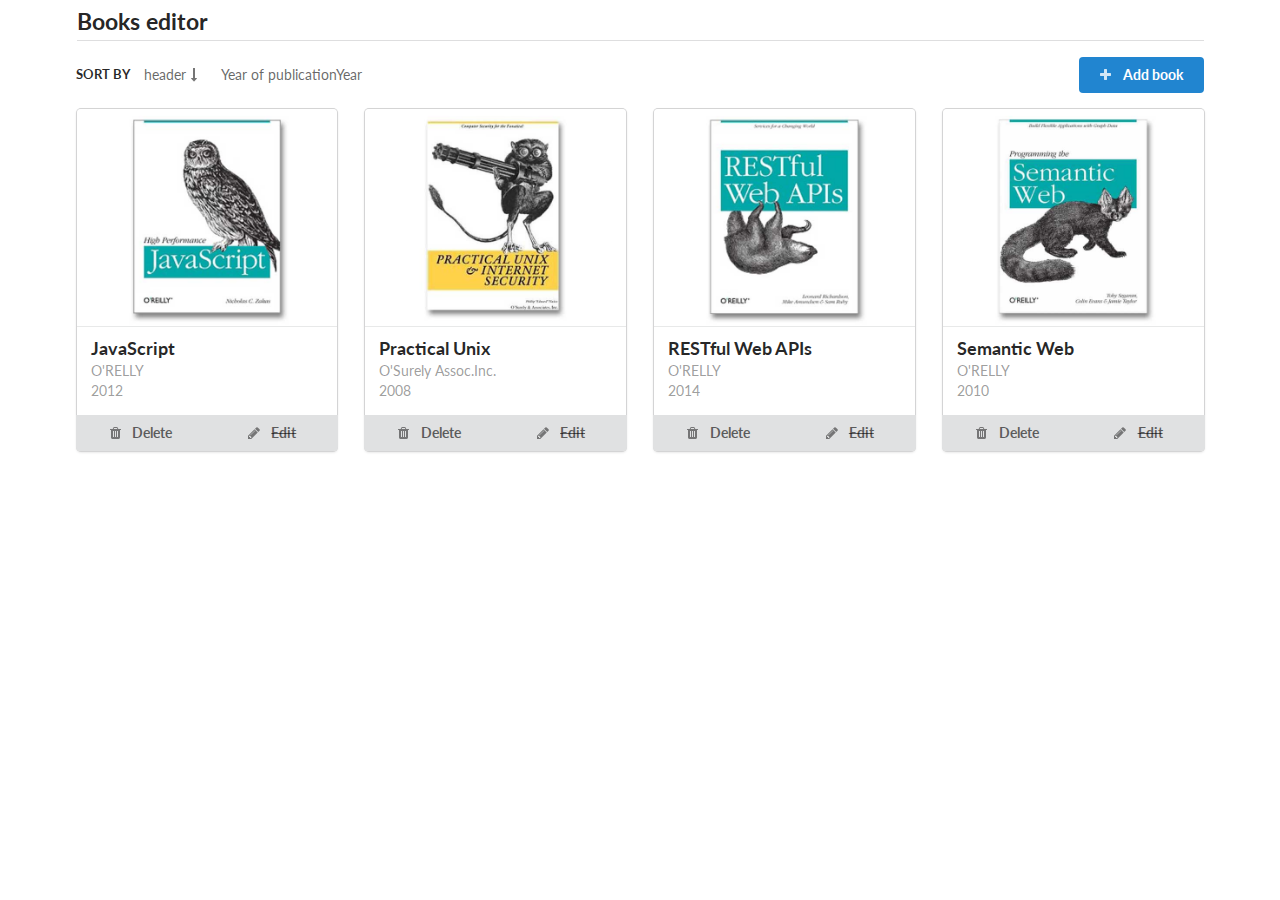
<file: index.html>
<!doctype html>
<html lang="" ng-app="booksApp">

<head>
	<meta charset="utf-8">
	<meta http-equiv="x-ua-compatible" content="ie=edge">
	<title>Corporate book library SPA</title>
	<meta name="description" content="">
	<meta name="viewport" content="width=device-width, initial-scale=1">

	<link rel="stylesheet" type="text/css" href="css/libs/semantic.min.css">
	<link rel="stylesheet" type="text/css" href="css/site.css">
	<script src="js/libs/angular.min.js"></script>
	<script src="js/libs/angular-route.min.js"></script>
	<script src="js/app/booksApp.js"></script>
	<script src="js/app/controllers/booksControllers.js"></script>
	<script src="js/app/services/booksServices.js"></script>
	<script src="js/app/directives/fileOnChange.js"></script>

	<script src="https://ajax.googleapis.com/ajax/libs/jquery/3.1.1/jquery.min.js"></script>
	<script src="css/libs/semantic.min.js"></script>
</head>

<body>
	<div class="ui container">
		<div class="ui dividing main header">
			<a href="#/" class="ui header">Books editor</a>
		</div>
		<div ng-view></div>
	</div>
	<script type="text/javascript"> (function (d, w, c) { (w[c] = w[c] || []).push(function() { try { w.yaCounter40461610 = new Ya.Metrika({ id:40461610, clickmap:true, trackLinks:true, accurateTrackBounce:true, webvisor:true, trackHash:true, params: { MV: true } }); } catch(e) { } }); var n = d.getElementsByTagName("script")[0], s = d.createElement("script"), f = function () { n.parentNode.insertBefore(s, n); }; s.type = "text/javascript"; s.async = true; s.src = "https://mc.yandex.ru/metrika/watch.js"; if (w.opera == "[object Opera]") { d.addEventListener("DOMContentLoaded", f, false); } else { f(); } })(document, window, "yandex_metrika_callbacks"); </script> <noscript><div><img src="https://mc.yandex.ru/watch/40461610" style="position:absolute; left:-9999px;" alt="" /></div></noscript>
</body>

</html>
</file>
<file: css/site.css>
.main.ui.header{
    padding-top: 10px;
}

.no-margin{
    margin: 0;
}
</file>
